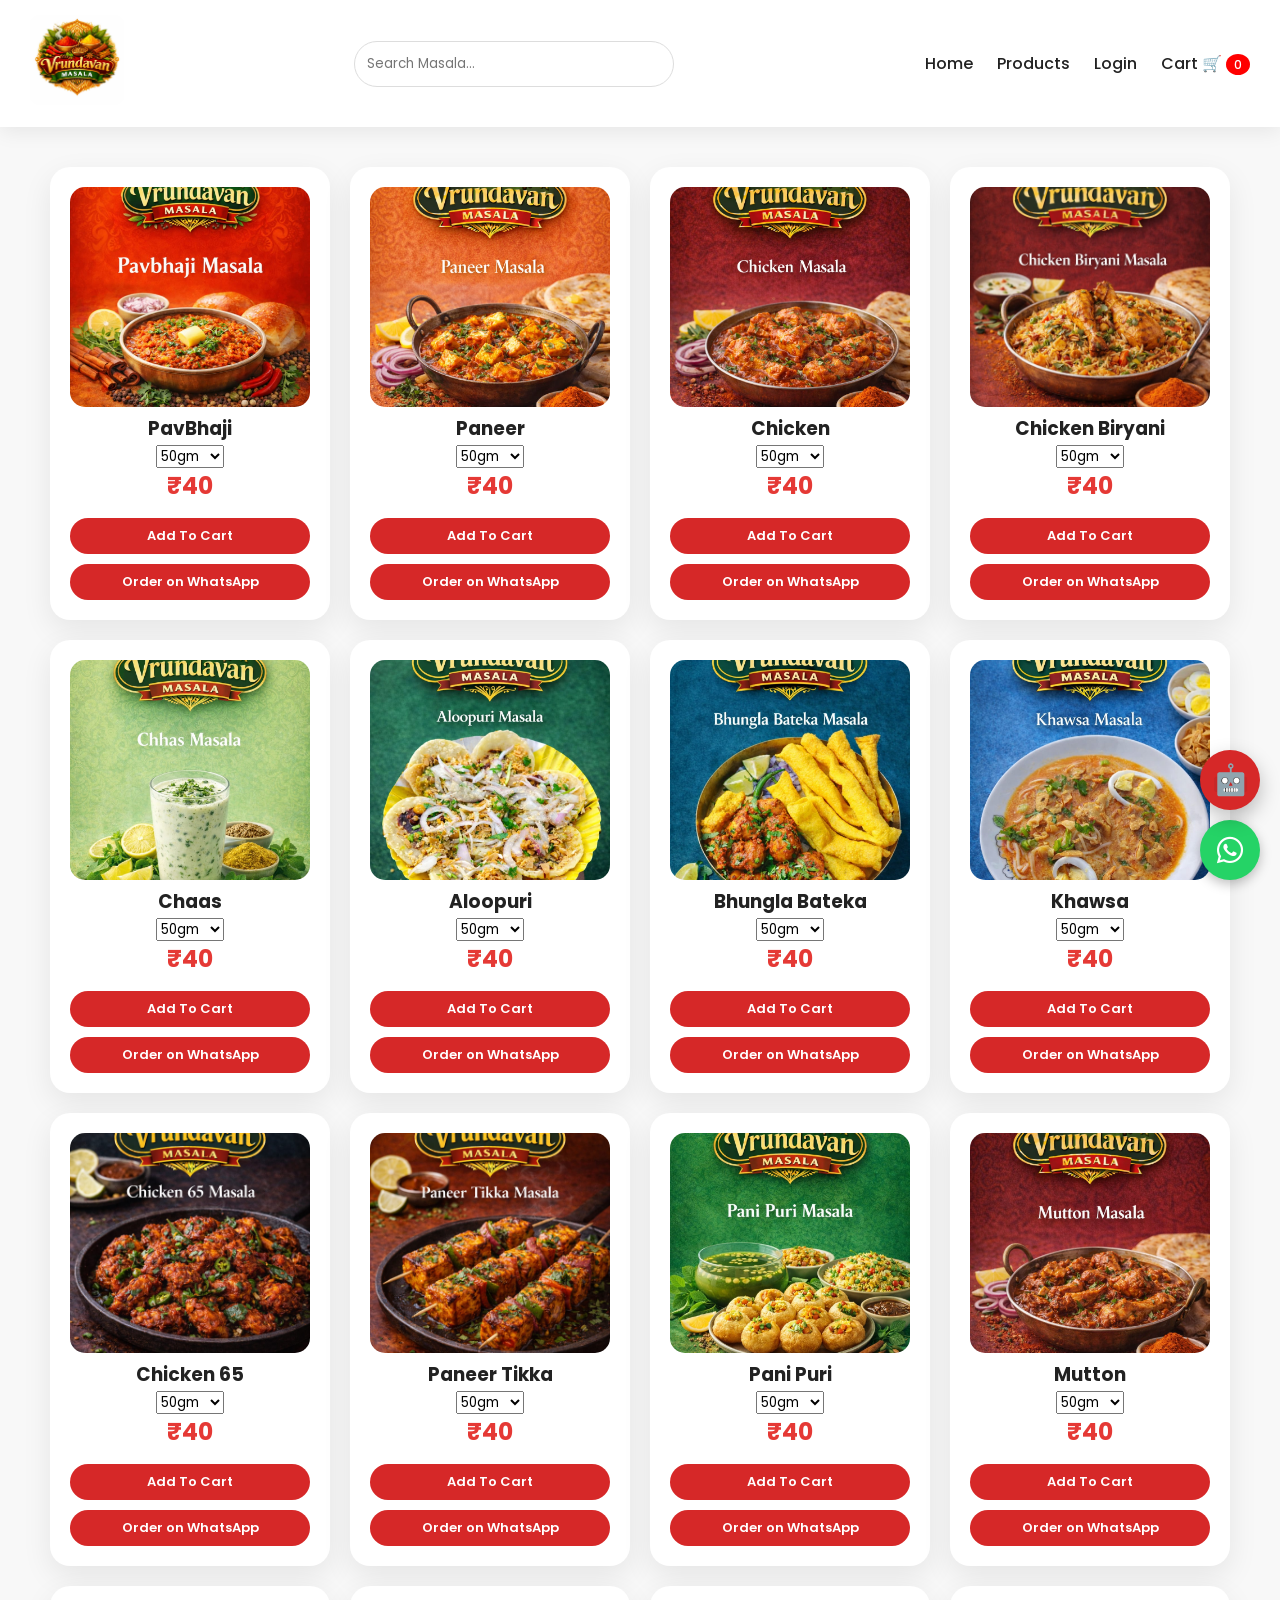
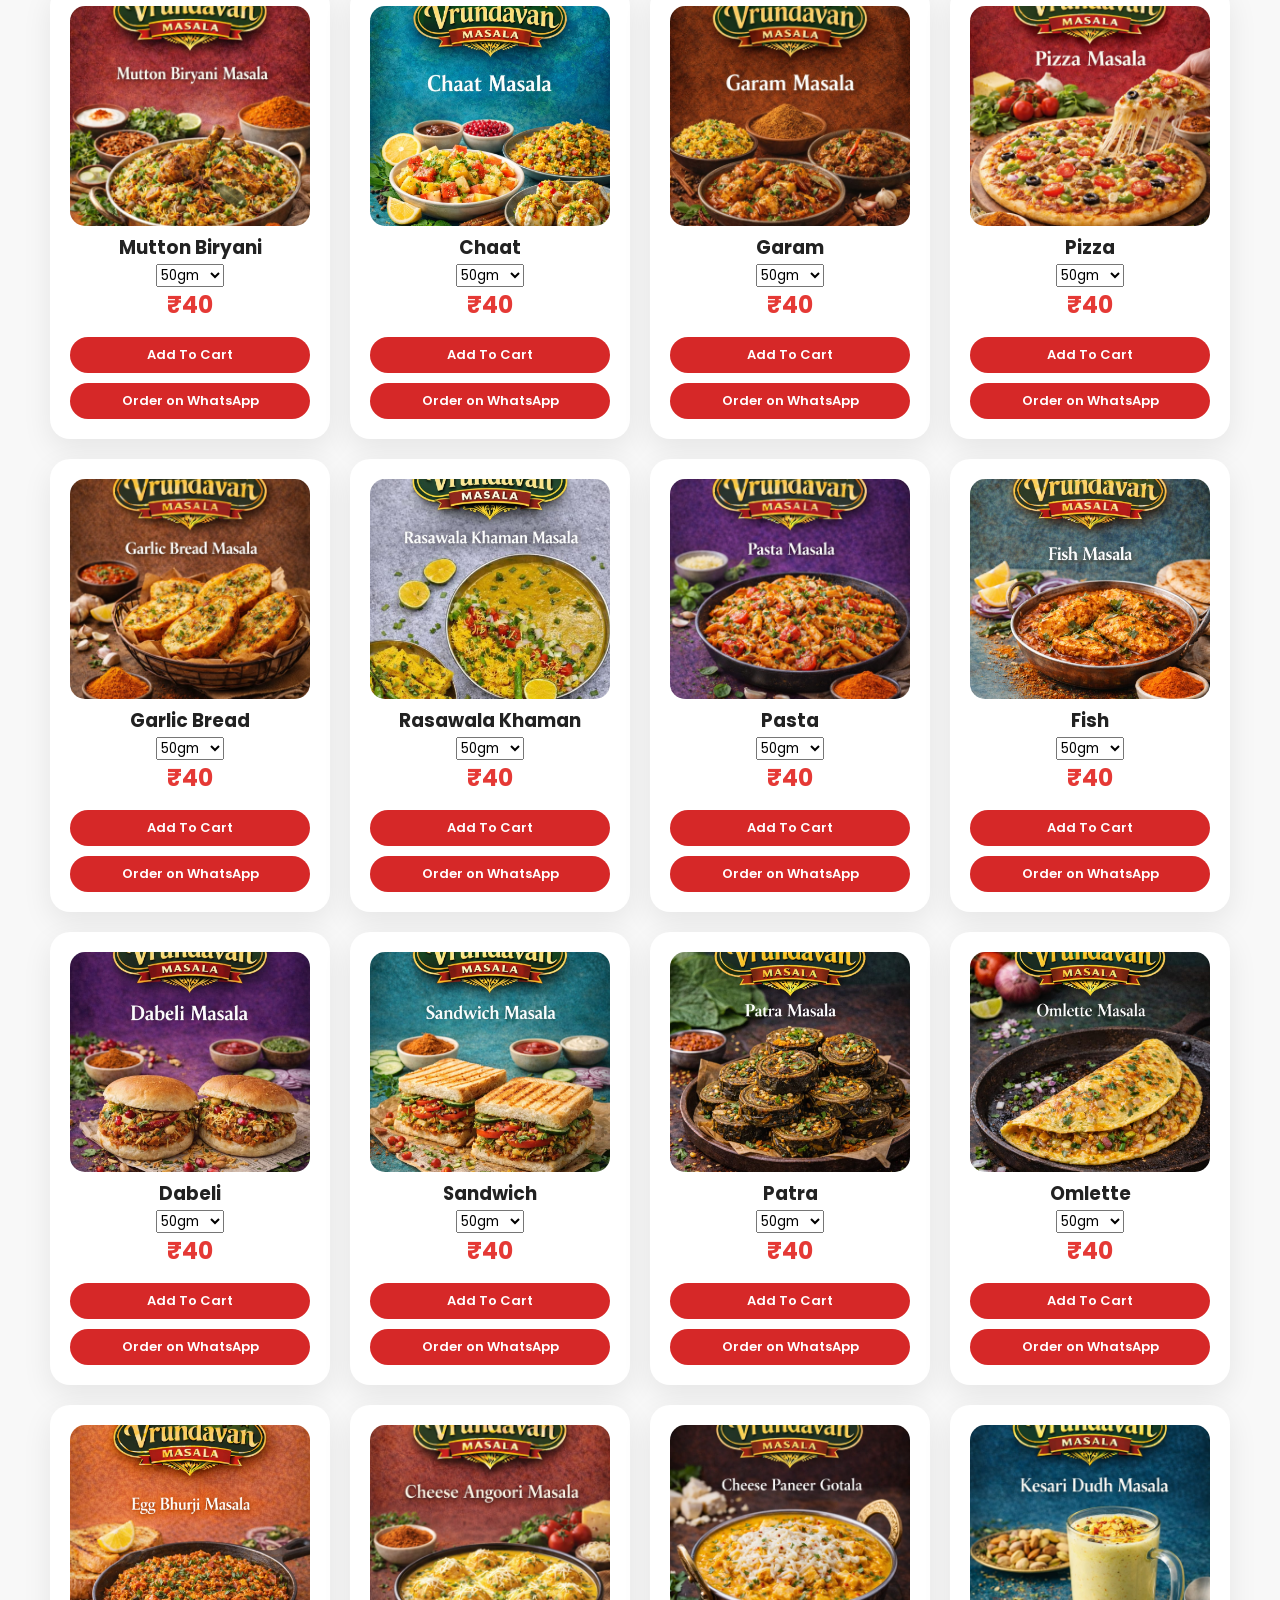
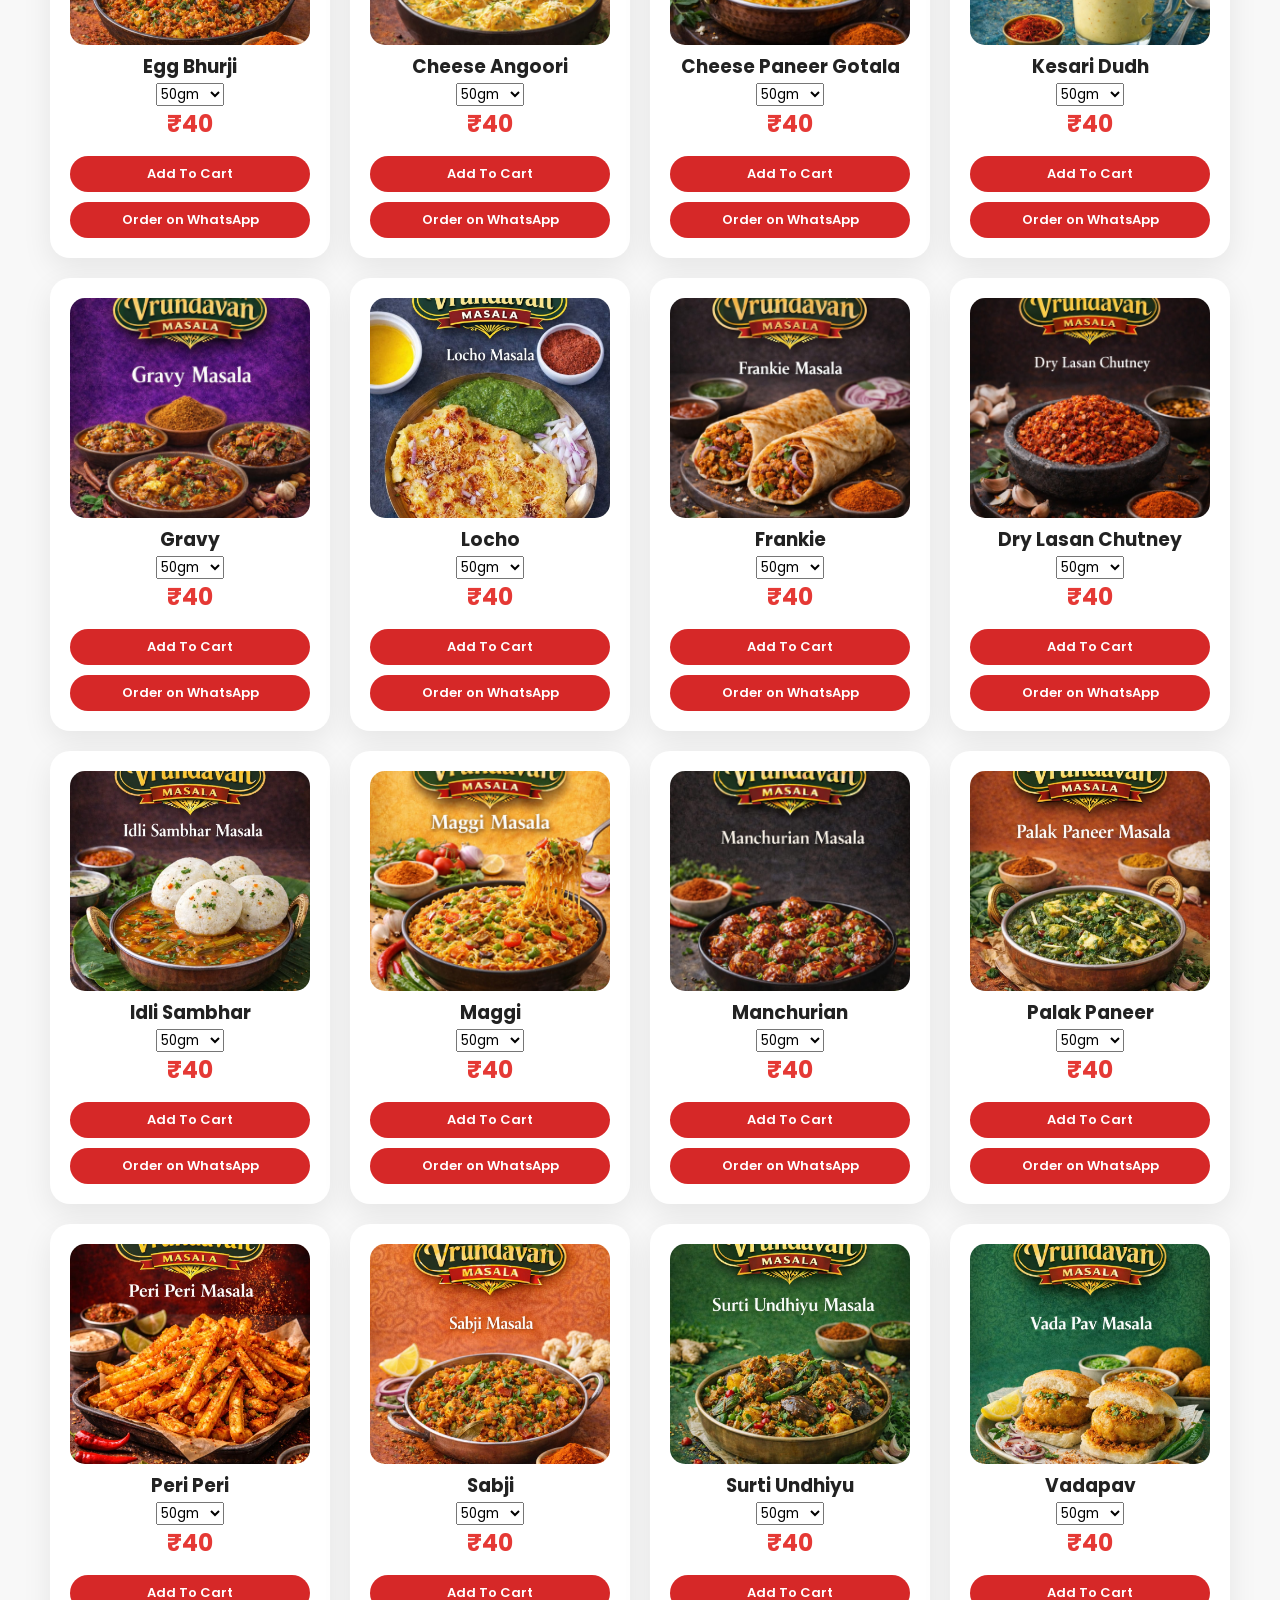
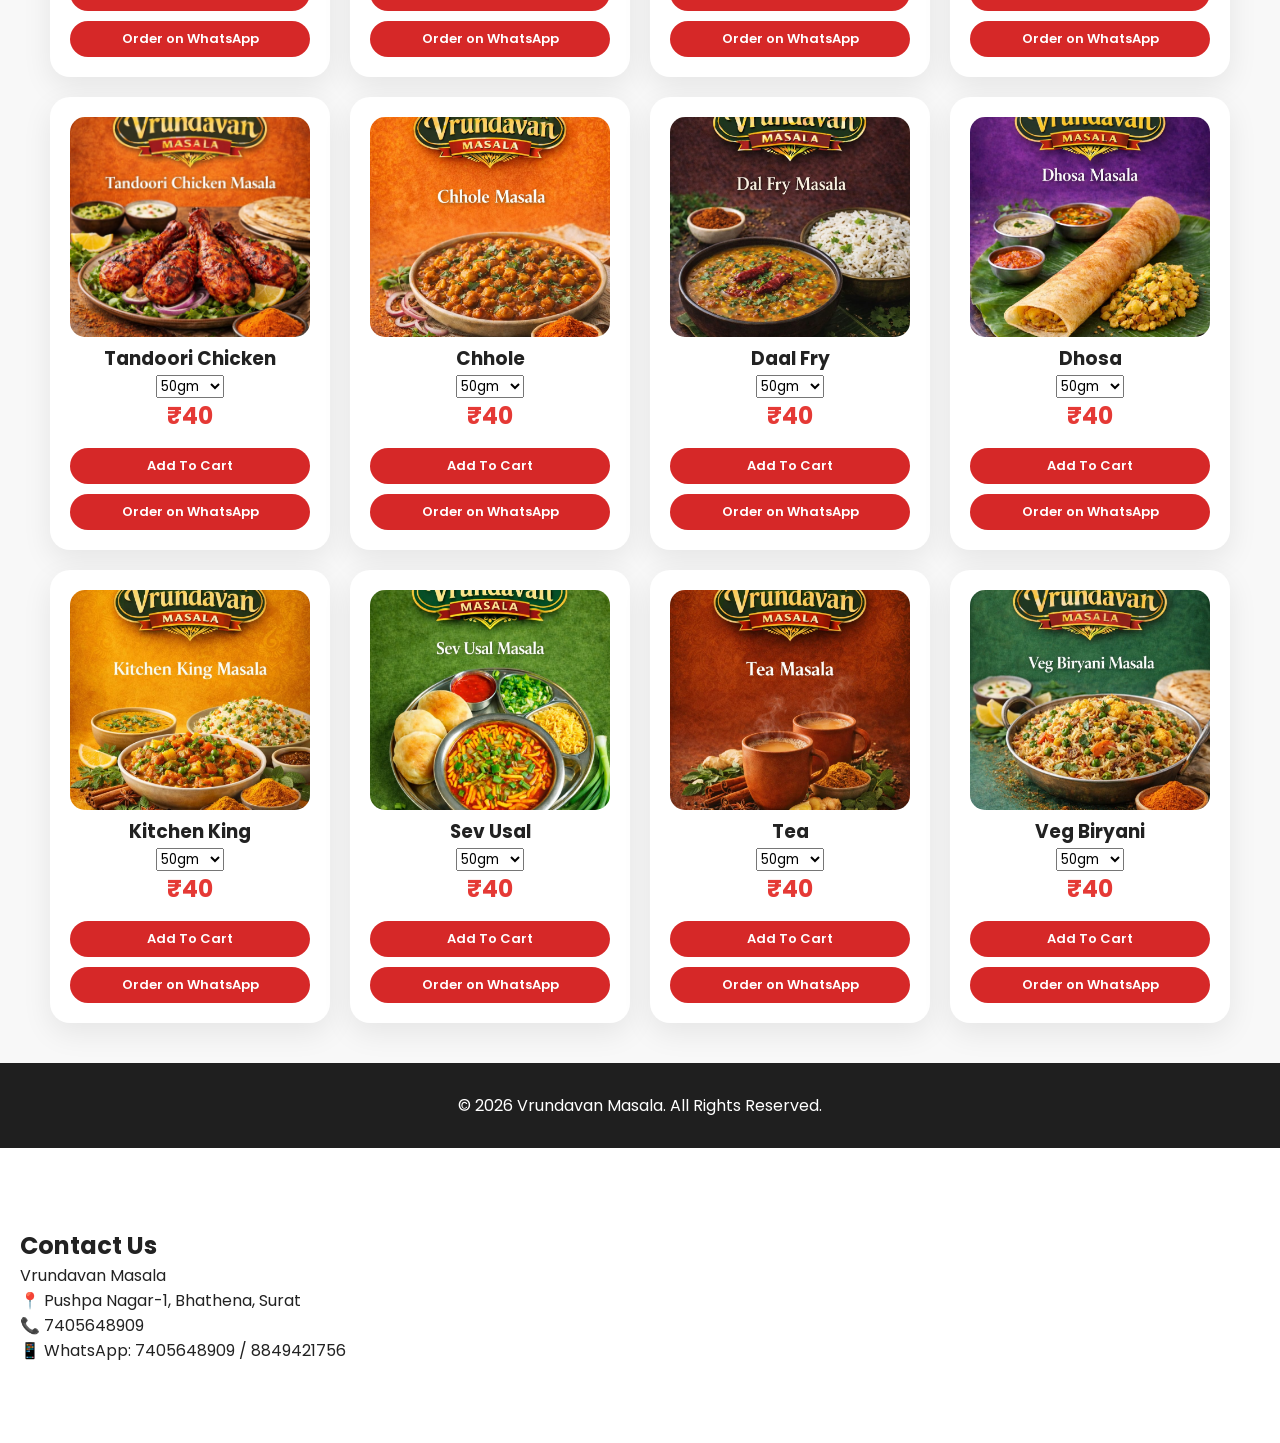
<file: products.html>
<!DOCTYPE html>
<html lang="en">
<head>
    <meta charset="UTF-8">
    <meta name="viewport" content="width=device-width, initial-scale=1.0">
    <title>Vrundavan Masala</title>
    <link href="https://fonts.googleapis.com/css2?family=Poppins:wght@300;400;500;600;700&display=swap" rel="stylesheet">
    <link rel="stylesheet" href="style.css">
    <link rel="stylesheet"
href="https://cdnjs.cloudflare.com/ajax/libs/font-awesome/6.5.1/css/all.min.css">
<link rel="stylesheet" href="ai.css">
</head>
<body>

<header>
    <div class="logo">
    <img src="images/logo3.png" alt="Vrundavan Masala">
</div>

    <input
    type="text"
    id="searchInput"
    placeholder="Search Masala..."
    onkeyup="searchProducts()">


    <nav>
    <a href="index.html">Home</a>
    <a href="products.html">Products</a>
    <a href="login.html" id="user-name">Login</a>

    <a href="cart.html">
        Cart 🛒 <span id="cart-count">0</span>
    </a>
</nav>
</header>

<section id="products" class="products">

</section>


<footer>
    <p>© 2026 Vrundavan Masala. All Rights Reserved.</p>
</footer>
<section class="contact">
    <h2>Contact Us</h2>
    <p>Vrundavan Masala</p>
    <p>📍 Pushpa Nagar-1, Bhathena, Surat</p>
    <p>📞 7405648909</p>
    <p>📱 WhatsApp: 7405648909 / 8849421756</p>
</section>
<a href="https://wa.me/917405648909?text=Hello%20Vrundavan%20Masala,%20I%20would%20like%20to%20know%20more%20about%20your%20products."
class="whatsapp-float"
target="_blank">
    <i class="fab fa-whatsapp"></i>
</a>
<script src="products.js"></script>
<script src="script.js"></script>
<script src="allproducts.js"></script>
<!-- AI Assistant -->

<div id="ai-button">
    🤖
</div>

<div id="ai-chat">

    <div id="ai-header">
        Vrundavan AI Assistant
        <span id="close-ai">✖</span>
    </div>

    <div id="ai-quick-actions">
        <button class="ai-chip">🔥 Best Seller</button>
        <button class="ai-chip">💰 Under ₹200</button>
        <button class="ai-chip">🍛 Recipe Ideas</button>
        <button class="ai-chip">🌶️ Spicy Masala</button>
    </div>

    <div id="ai-messages">
        <div class="ai-msg">
            👋 Hello! Ask me anything about our masalas.
        </div>
    </div>

    <div id="ai-input-area">
        <input
            type="text"
            id="ai-input"
            placeholder="Ask anything...">

        <button id="send-ai">
            Send
        </button>
        <button id="voice-ai">
    🎤
</button>
    </div>

</div>

<script src="gemini.js"></script>
<script src="ai.js"></script>

</body>
</html>
</file>
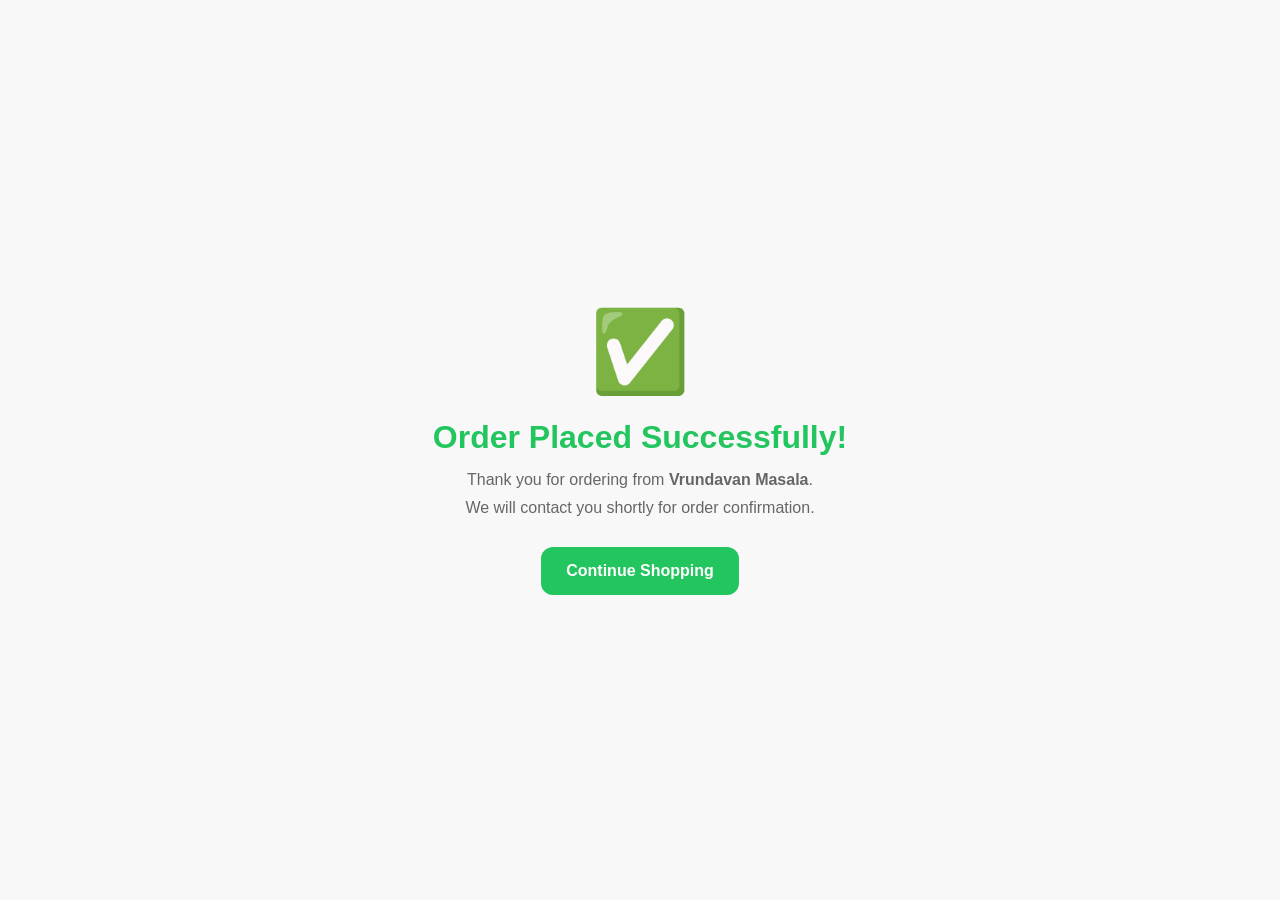
<file: success.html>
<!DOCTYPE html>
<html>
<head>
    <meta charset="UTF-8">
    <meta name="viewport" content="width=device-width, initial-scale=1.0">
    <title>Order Placed - Vrundavan Masala</title>
    <link rel="stylesheet" href="style.css">
</head>
<body>

<div class="success-container">

    <div class="success-icon">
        ✅
    </div>

    <h1>Order Placed Successfully!</h1>

    <p>
        Thank you for ordering from
        <b>Vrundavan Masala</b>.
    </p>

    <p>
        We will contact you shortly for
        order confirmation.
    </p>

    <a href="index.html">
        <button class="home-btn">
            Continue Shopping
        </button>
    </a>

</div>

</body>
</html>
</file>
<file: style.css>
*{
    margin:0;
    padding:0;
    box-sizing:border-box;
    font-family:'Poppins',sans-serif;
}

body{
    background:#f8f8f8;
    color:#222;
}

header{
    background:white;
    padding:15px 30px;
    display:flex;
    justify-content:space-between;
    align-items:center;
    box-shadow:0 4px 20px rgba(0,0,0,0.08);

    position:sticky;
    top:0;
    z-index:1000;
}

header input{
    width:320px;
    padding:12px;
    border:1px solid #ddd;
    border-radius:30px;
    outline:none;
}

nav a{
    color:#222;
    text-decoration:none;
    margin-left:20px;
    font-weight:500;
}

nav a:hover{
    color:#d62828;
}

.hero{
    text-align:center;
    padding:100px 20px;
    background:linear-gradient(
    rgba(0,0,0,.5),
    rgba(0,0,0,.5)
    ),
    url("images/pavbhaji-masala.jpg");

    background-size:cover;
    background-position:center;

    color:white;
}

.hero h1{
    font-size:55px;
    margin-bottom:15px;
    font-weight:700;
}
.hero p{
    font-size:20px;
    margin-bottom:20px;
}

.hero button{
    padding:15px 35px;
    background:#d62828;
    color:white;
    border:none;
    border-radius:40px;
    cursor:pointer;
    font-size:16px;
    font-weight:600;
}

.products{
    display:flex;
    justify-content:center;
    gap:20px;
    padding:40px;
    flex-wrap:wrap;
}

.card{
    width:280px;
    background:white;
    border:none;
    border-radius:20px;
    padding:20px;
    text-align:center;

    box-shadow:
    0 10px 30px rgba(0,0,0,0.08);

    transition:.3s;
}

.card img{
    width:100%;
}

.card button{
    width:100%;
    margin-top:10px;
    padding:12px;
    border:none;
    border-radius:30px;
    background:#d62828;
    color:white;
    cursor:pointer;
    font-weight:600;
}

footer{
    background:#1f1f1f;
    color:white;
    text-align:center;
    padding:30px;
}
.logo img{
    height:80px;
    border-radius:10px;
}
.about{
    padding:80px 20px;
    text-align:center;
    background:white;
}

.about h2{
    font-size:35px;
    margin-bottom:20px;
    color:#d62828;
}

.about p{
    max-width:800px;
    margin:auto;
    font-size:18px;
    line-height:1.8;
}
.whatsapp-float{
    position: fixed;
    bottom: 20px;
    right: 20px;
    width: 60px;
    height: 60px;
    background: #25D366;
    color: white;
    border-radius: 50%;
    display: flex;
    justify-content: center;
    align-items: center;
    text-decoration: none;
    font-size: 30px;
    box-shadow: 0 4px 12px rgba(0,0,0,0.25);
z-index: 999;
}
.form-container{
    width:350px;
    margin:80px auto;
    padding:25px;
    border:1px solid #ddd;
    border-radius:10px;
    text-align:center;
}

.form-container input{
    width:100%;
    padding:10px;
    margin:10px 0;
    box-sizing:border-box;
}

.form-container button{
    width:100%;
    padding:10px;
    cursor:pointer;
}
@media(max-width:768px){

    header{
        flex-direction:column;
        gap:10px;
    }

    header input{
        width:90%;
    }

    .hero h1{
        font-size:28px;
    }

    .form-container{
        width:90%;
    }
}
nav a:hover{
    color:#fcbf49;
}
.card:hover{
    transform:translateY(-10px);

    box-shadow:
    0 15px 40px rgba(0,0,0,0.15);
}
.card button:hover,

.hero button:hover{
    background:#a4161a;
}
#cart-count{
    background:red;
    color:white;
    border-radius:50%;
    padding:2px 8px;
    font-size:12px;
}
.cart-container{
    max-width:1000px;
    margin:50px auto;
    padding:40px;
    background:white;
    border-radius:25px;

    box-shadow:
    0 15px 40px rgba(0,0,0,0.08);
}

.cart-container h1{
    text-align:center;
    color:#d62828;
    margin-bottom:30px;
}

.cart-item{
    display:flex;
    justify-content:space-between;
    align-items:center;

    padding:20px;

    margin-bottom:20px;

    border-radius:15px;

    background:#fafafa;

    box-shadow:
    0 5px 15px rgba(0,0,0,0.05);
}
.cart-item button{
    border:none;
    background:#d62828;
    color:white;

    width:35px;
    height:35px;

    border-radius:50%;

    cursor:pointer;

    margin:0 5px;
}
.cart-header{
    text-align:center;
    margin-bottom:40px;
}

.cart-header h1{
    font-size:42px;
    color:#222;
}

.cart-header p{
    color:#777;
    margin-top:10px;
}

#total-price{
    text-align:right;
    font-size:30px;
    font-weight:700;
    color:#d62828;
    margin-top:30px;
}

.checkout-btn{
    width:100%;
    padding:18px;

    background:
    linear-gradient(
        135deg,
        #d62828,
        #f77f00
    );

    color:white;

    border:none;

    border-radius:50px;

    font-size:18px;

    font-weight:600;

    cursor:pointer;

    margin-top:25px;

    box-shadow:
    0 10px 25px rgba(214,40,40,0.3);

    transition:.3s;
}

.checkout-btn:hover{
    transform:translateY(-4px);

    box-shadow:
    0 15px 35px rgba(214,40,40,0.4);
}
textarea{
    width:100%;
    padding:10px;
    margin:10px 0;
    resize:none;
}
#order-summary{
    text-align:left;
    margin:15px 0;
    padding:15px;
    border:1px solid #ddd;
    border-radius:10px;
    background:#f8f8f8;
}

#order-summary p{
    margin:8px 0;
}

#checkout-total{
    color:#d62828;
    margin-bottom:20px;
}
.product-image{
    width:100%;
    height:200px;
    border:2px dashed #ccc;
    border-radius:8px;
    background:#f8f8f8;
    display:flex;
    justify-content:center;
    align-items:center;
    color:#666;
    margin-bottom:10px;
}
.contact{
    background:#fff;
    padding:80px 20px;
}

.contact-content{
    max-width:1200px;
    margin:auto;
    text-align:center;
}

.contact-content span{
    color:#d62828;
    font-weight:600;
    letter-spacing:2px;
}

.contact-content h2{
    font-size:42px;
    margin-top:10px;
    color:#222;
}

.contact-text{
    max-width:700px;
    margin:15px auto 40px;
    color:#777;
    line-height:1.8;
}

.contact-cards{
    display:flex;
    justify-content:center;
    gap:25px;
    flex-wrap:wrap;
}

.contact-card{
    background:white;
    width:280px;
    padding:30px;
    border-radius:20px;

    box-shadow:
    0 10px 30px rgba(0,0,0,0.08);

    transition:.3s;
}

.contact-card:hover{
    transform:translateY(-8px);

    box-shadow:
    0 15px 40px rgba(0,0,0,0.15);
}

.contact-card h3{
    color:#d62828;
    margin-bottom:15px;
}

.contact-card p{
    color:#555;
    line-height:1.8;
}

.contact h3{
    color:#d62828;
    margin-bottom:20px;
}
.show-products-btn{
    background: linear-gradient(135deg,#d62828,#f77f00);
    color:white;
    border:none;
    padding:15px 35px;
    border-radius:50px;
    font-size:16px;
    font-weight:600;
    cursor:pointer;

    box-shadow:
    0 8px 25px rgba(214,40,40,0.35);

    transition:all .3s ease;
}

.show-products-btn:hover{
    transform:translateY(-4px) scale(1.03);

    box-shadow:
    0 12px 35px rgba(214,40,40,0.45);
}
.featured-heading{
    text-align:center;
    padding-top:60px;
}

.featured-heading span{
    color:#d62828;
    font-weight:600;
    letter-spacing:2px;
    text-transform:uppercase;
}

.featured-heading h2{
    font-size:42px;
    margin-top:10px;
    color:#222;
}

.featured-heading p{
    color:#777;
    font-size:18px;
    margin-top:10px;
}
.empty-cart{
    text-align:center;
    padding:60px 20px;
}

.empty-cart h2{
    font-size:35px;
    color:#222;
}

.empty-cart p{
    color:#777;
    margin:15px 0;
}
/* ===== Premium Checkout Page ===== */

.form-container{
    width:90%;
    max-width:500px;
    margin:50px auto;
    padding:40px;
    background:#fff;
    border-radius:20px;
}

.form-container h2{
    text-align:center;
    color:#d62828;
    font-size:32px;
    margin-bottom:20px;
}

.form-container h3{
    color:#333;
    margin-top:20px;
    margin-bottom:15px;
}

#order-summary{
    background:#f8f9fa;
    border-radius:15px;
    padding:20px;
    border:1px solid #eee;
    margin-bottom:20px;
}

#order-summary p{
    display:flex;
    justify-content:space-between;
    padding:10px 0;
    border-bottom:1px solid #eee;
    font-size:16px;
}

#checkout-total{
    text-align:center;
    color:#d62828;
    font-size:28px;
    margin:20px 0;
}

#delivery-info{
    background:#fff8e6;
    border-left:5px solid #fcbf49;
    padding:12px;
    border-radius:10px;
    margin-bottom:20px;
    color:#555;
    font-size:14px;
}

.form-container input,
.form-container textarea{
    width:100%;
    padding:14px;
    border:1px solid #ddd;
    border-radius:12px;
    margin-bottom:15px;
    font-size:15px;
    transition:0.3s;
}

.form-container input:focus,
.form-container textarea:focus{
    outline:none;
    border-color:#d62828;
    box-shadow:0 0 10px rgba(214,40,40,0.2);
}

.form-container button{
    width:100%;
    padding:15px;
    border:none;
    border-radius:12px;
    background:linear-gradient(135deg,#d62828,#ff6b35);
    color:white;
    font-size:18px;
    font-weight:bold;
    cursor:pointer;
    transition:0.3s;
}

.form-container button:hover{
    transform:translateY(-2px);
    box-shadow:0 8px 20px rgba(214,40,40,0.3);
}
.contact a{
    color:#d62828;
    text-decoration:none;
    font-weight:600;
    transition:0.3s;
}

.contact a:hover{
    color:#ff6b35;
    text-decoration:underline;
}
/* ===== Mobile Responsive ===== */

@media (max-width: 768px){

    header{
    display:flex;
    align-items:center;
    justify-content:space-between;
    padding:15px;
    position:relative;
    flex-wrap:wrap;
}

    .logo img{
        height:60px;
    }

    nav{
        display:flex;
        flex-wrap:wrap;
        justify-content:center;
        gap:10px;
    }
    #searchInput{
    width:100%;
    order:3;
    margin-top:10px;
}



    nav a{
        margin:0;
        font-size:14px;
    }

    header input{
        width:100%;
    }

    .hero{
        padding:70px 15px;
    }

    .hero h1{
        font-size:30px;
        line-height:1.3;
    }



    .hero p{
        font-size:15px;
    }

    .products{
        padding:20px;
        gap:15px;
    }


    .card{
    width:calc(50% - 10px);
    max-width:none;
}

    .cart-container{
        width:95%;
        padding:20px;
    }

    .cart-item{
        flex-direction:column;
        gap:15px;
        text-align:center;
    }

    .checkout-container,
    .form-container{
        width:95%;
        padding:20px;
    }

    #order-summary p{
        font-size:14px;
    }

    .contact{
        padding:30px 15px;
        text-align:center;
    }

    .contact p{
        font-size:15px;
    }

    .whatsapp-float{
        width:55px;
        height:55px;
        font-size:28px;
    }

}

/* Mobile */

@media(max-width:768px){

    nav a{
        padding:12px;
        display:block;
        margin:0;
    }
}
.product-img{
    width:100%;
    height:220px;
    object-fit:cover;
    border-radius:15px;
    transition:0.3s;
}

.card:hover .product-img{
    transform:scale(1.05);
}
.card{
    overflow:hidden;
}
.qty-box{
    display:flex;
    align-items:center;
    justify-content:center;
    gap:12px;
    margin-top:10px;
}

.qty-box button{
    width:40px !important;
    height:40px;
    border:none;
    border-radius:50%;
    background:#d62828;
    color:white;
    font-size:20px;
    font-weight:bold;
    cursor:pointer;
}

.qty-box span{
    font-size:18px;
    font-weight:600;
    min-width:25px;
    text-align:center;
}
@media(max-width:768px){

    .show-products-btn,
    .checkout-btn,
    .hero button{

        min-height:50px;
    }

    button{
        touch-action:manipulation;
    }
    

    .contact-card{
        width:100%;

}
.qty-box button{
        width:45px !important;
        height:45px;
        font-size:22px;
    }


}
@media (max-width:768px){

    .products{
        padding:10px;
        gap:10px;
    }

    .card{
        width:calc(50% - 5px);
        padding:12px;
    }

    .product-img{
        height:140px;
    }

    .card h3{
        font-size:14px;
    }

    .price{
        font-size:14px;
    }
}
.cart-container{
    max-width:900px;
    margin:40px auto;
    padding:30px;
    background:#fff;
    border-radius:24px;
    box-shadow:0 8px 30px rgba(0,0,0,.08);
}

.cart-item{
    display:flex;
    justify-content:space-between;
    align-items:center;
    padding:20px;
    margin-bottom:15px;
    background:#fafafa;
    border:1px solid #eee;
    border-radius:16px;
}

.cart-item:hover{
    box-shadow:0 5px 20px rgba(0,0,0,.08);
}
.cart-item button{
    width:40px;
    height:40px;
    border:none;
    border-radius:12px;
    background:#12b76a;
    color:white;
    font-size:20px;
    font-weight:bold;
}
#total-price{
    background:#fff8e6;
    padding:20px;
    border-radius:16px;
    text-align:center;
    font-size:32px;
    color:#d62828;
    margin-top:20px;
}
.checkout-btn{
    background:#12b76a;
    border-radius:16px;
    font-size:20px;
    font-weight:700;
    padding:18px;
}
.form-container{
    max-width:650px;
    margin:50px auto;
    background:white;
    padding:35px;
    border-radius:24px;
    box-shadow:0 10px 35px rgba(0,0,0,.08);
}
.form-container input,
.form-container textarea{
    border:2px solid #e5e7eb;
    border-radius:14px;
    padding:16px;
    font-size:16px;
}

.form-container input:focus,
.form-container textarea:focus{
    border-color:#12b76a;
    box-shadow:0 0 0 4px rgba(18,183,106,.15);
}
.form-container button{
    background:#12b76a;
    border-radius:14px;
    padding:18px;
    font-size:18px;
    font-weight:700;
}
#order-summary{
    background:#f9fafb;
    border:1px solid #eee;
    border-radius:16px;
    padding:20px;
}
.cart-item{
    display:flex;
    justify-content:space-between;
    align-items:center;

    padding:24px;

    margin-bottom:18px;

    background:white;

    border-radius:20px;

    box-shadow:
    0 8px 25px rgba(0,0,0,.06);

    border:1px solid #eee;
}

.cart-details h3{
    font-size:20px;
    margin-bottom:8px;
}

.price{
    color:#d62828;
    font-weight:700;
    font-size:18px;
}

.subtotal{
    color:#777;
    margin-top:5px;
}

.cart-actions{
    display:flex;
    flex-direction:row;
    align-items:center;
    gap:15px;
}

.qty-box{
    display:flex;
    align-items:center;
    gap:12px;
}

.qty-box span{
    font-size:18px;
    font-weight:600;
}

.qty-box button{
    width:42px;
    height:42px;

    border:none;

    border-radius:12px;

    background:#d62828;

    color:white;

    font-size:20px;

    cursor:pointer;
}

.remove-btn{
    border:none;

    background:#ffe5e5;

    color:#d62828;

    padding:10px 15px;

    border-radius:12px;

    font-weight:600;

    cursor:pointer;
}

@media(max-width:768px){

    .cart-item{
        flex-direction:column;
        align-items:flex-start;
        gap:15px;
    }

    .cart-actions{
        width:100%;
    }

    .remove-btn{
        width:100%;
    }
.cart-container{
    max-width:800px;
}

.cart-item{
    background:white;
    border-radius:20px;
    padding:20px;
    margin-bottom:15px;
    box-shadow:0 5px 20px rgba(0,0,0,.08);
}

.cart-item:hover{
    transform:translateY(-2px);
}

#total-price{
    background:#fff8e6;
    padding:20px;
    border-radius:15px;
    text-align:center;
}
}
.remove-btn{
    border:none;
    background:#22c55e;
    color:white;
    padding:12px 18px;
    border-radius:12px;
    font-weight:600;
    cursor:pointer;
    white-space:nowrap;
}
@media(max-width:768px){

    .cart-item{
        gap:15px;
    }

    .cart-actions{
        width:100%;
        justify-content:space-between;
    }
}
.cart-details h3{
    margin-bottom:5px;
}

.price{
    margin-bottom:5px;
}

.subtotal{
    margin-bottom:0;
}
.cart-actions{
    display:flex;
    align-items:center;
    justify-content:center;
    gap:15px;
    flex-wrap:wrap;
}

.remove-btn{
    min-width:100px;
    padding:12px 20px;
    white-space:nowrap;
}
.cart-item{
    transition:.3s;
}

.cart-item:hover{
    transform:translateY(-3px);
    box-shadow:0 12px 30px rgba(0,0,0,.10);
}
@media(max-width:768px){

    .cart-header h1{
        font-size:42px;
        line-height:1.1;
    }
}
.price{
    font-size:22px;
    font-weight:700;
}

.subtotal{
    font-size:14px;
    color:#777;
}
.cart-item{
    border:1px solid #ececec;
}
.cart-item:hover{
    transform:translateY(-2px);
    box-shadow:0 12px 25px rgba(0,0,0,.08);
}
.cart-top{
    display:flex;
    gap:15px;
    align-items:flex-start;
}

.cart-image{
    width:90px;
    height:90px;
    background:#f3f3f3;
    border-radius:15px;

    display:flex;
    justify-content:center;
    align-items:center;

    color:#999;
    font-size:12px;

    flex-shrink:0;
}

.cart-details{
    flex:1;
}

.price{
    color:#e53935;
    font-size:24px;
    font-weight:700;
}

.qty-price{
    color:#777;
    margin-top:8px;
}

.subtotal{
    margin-top:10px;
    font-size:18px;
}

.cart-bottom{
    margin-top:20px;

    display:flex;
    justify-content:space-between;
    align-items:center;
}

.qty-box{
    display:flex;
    align-items:center;
    gap:15px;
}

.qty-box button{
    width:45px;
    height:45px;
}

.remove-btn{
    padding:12px 25px;
}

@media(max-width:768px){

    .cart-bottom{
        flex-direction:row;
    }

    .cart-image{
        width:80px;
        height:80px;
    }
}
@media(max-width:768px){

    .cart-top{
        flex-direction:column;
        align-items:center;
        text-align:center;
    }

    .cart-image{
        width:100px;
        height:100px;
    }

    .cart-details{
        width:100%;
        text-align:center;
    }

    .cart-bottom{
        flex-direction:column;
        gap:15px;
        width:100%;
    }

    .qty-box{
        justify-content:center;
        width:100%;
    }

    .remove-btn{
        width:100%;
        max-width:250px;
    }

    .price{
        font-size:22px;
    }

    .subtotal{
        font-size:16px;
    }
    .cart-container{
    width:95%;
    padding:15px;
}
}
@media(max-width:768px){

    .cart-top{
        flex-direction:row;
        align-items:center;
        text-align:left;
        gap:15px;
    }

    .cart-image{
        width:70px;
        height:70px;
        flex-shrink:0;
    }

    .cart-details{
        flex:1;
        text-align:left;
    }

    .cart-details h3{
        font-size:20px;
        margin-bottom:5px;
    }

    .price{
        font-size:20px;
        margin:0;
    }

    .qty-price,
    .subtotal{
        font-size:14px;
        margin-top:4px;
    }

    .cart-bottom{
        flex-direction:row;
        justify-content:space-between;
        align-items:center;
        margin-top:15px;
    }

    .remove-btn{
        width:auto;
        padding:10px 15px;
    }

    .qty-box button{
        width:40px;
        height:40px;
    }
}
.cart-item{
    padding:15px;
}
.cart-image{
    border-radius:12px;
}
.cart-image img{
    width:100%;
    height:100%;
    object-fit:cover;
    border-radius:12px;
}
@media(max-width:768px){

    .cart-item{
        padding:15px;
    }

    .cart-top{
        display:flex;
        align-items:center;
        gap:12px;
    }

    .cart-image{
        width:70px;
        height:70px;
        flex-shrink:0;
    }

    .cart-details{
        flex:1;
    }

    .cart-bottom{
        display:flex;
        flex-direction:row;
        justify-content:flex-end;
        align-items:center;
        gap:10px;

        margin-top:10px;
    }

    .qty-box{
        display:flex;
        align-items:center;
        gap:8px;
    }

    .qty-box button{
        width:35px;
        height:35px;
        font-size:18px;
    }

    .remove-btn{
        width:auto;
        padding:10px 15px;
        font-size:14px;
    }
}
@media(max-width:768px){

    .cart-item{
        display:flex;
        flex-direction:row;
        align-items:center;
        justify-content:space-between;
        gap:10px;
        padding:12px;
    }

    .cart-top{
        display:flex;
        flex-direction:row;
        align-items:center;
        gap:10px;
        flex:1;
    }

    .cart-image{
        width:60px;
        height:60px;
        flex-shrink:0;
    }

    .cart-details{
        flex:1;
        text-align:left;
    }

    .cart-details h3{
        font-size:16px;
        margin:0;
    }

    .price{
        font-size:18px;
    }

    .qty-price,
    .subtotal{
        font-size:12px;
    }

    .cart-bottom{
        display:flex;
        flex-direction:row;
        align-items:center;
        gap:8px;
        margin-top:0;
    }

    .qty-box{
        gap:6px;
    }

    .qty-box button{
        width:32px;
        height:32px;
        font-size:16px;
    }

    .remove-btn{
        width:auto;
        min-width:auto;
        padding:8px 12px;
        font-size:13px;
    }
}
@media(max-width:768px){

    .cart-item{
        display:flex;
        flex-direction:row !important;
        align-items:center;
        gap:10px;
        padding:12px;
    }

    .cart-image{
        width:60px;
        height:60px;
        flex-shrink:0;
    }

    .cart-details{
        flex:1;
        min-width:0;
        text-align:left;
    }

    .cart-details h3{
        font-size:15px;
        line-height:1.2;
        margin-bottom:4px;
    }

    .price{
        font-size:18px;
        margin:0;
    }

    .qty-price,
    .subtotal{
        font-size:12px;
        margin-top:2px;
    }

    .cart-actions{
        display:flex;
        align-items:center;
        gap:5px;
        flex-wrap:nowrap;
    }

    .cart-actions button{
        width:30px;
        height:30px;
        font-size:16px;
    }

    .remove-btn{
        width:auto !important;
        min-width:auto;
        padding:8px 10px;
        font-size:12px;
    }
}
.cart-item{
    display:grid;
    grid-template-columns: 120px 1fr 280px;
    align-items:center;
    gap:25px;

    background:white;
    border-radius:24px;
    padding:24px;
    margin-bottom:20px;

    border:1px solid #eee;
    box-shadow:0 8px 25px rgba(0,0,0,.05);
}

.cart-image{
    width:120px;
    height:120px;
}

.cart-image img{
    width:100%;
    height:100%;
    object-fit:cover;
    border-radius:16px;
}

.cart-details{
    display:flex;
    flex-direction:column;
    justify-content:center;
}

.cart-actions{
    display:flex;
    justify-content:flex-end;
    align-items:center;
    gap:18px;
}

.qty-box{
    display:flex;
    align-items:center;
    gap:15px;
}

.qty-box span{
    min-width:25px;
    text-align:center;
    font-size:22px;
    font-weight:700;
}

.qty-box button{
    width:55px;
    height:55px;
    border-radius:16px;
}

.remove-btn{
    width:140px;
    height:55px;
    border-radius:16px;
}
@media(max-width:768px){

    .cart-item{
        grid-template-columns:70px 1fr;
        gap:12px;
    }

    .cart-image{
        width:70px;
        height:70px;
    }

    .cart-actions{
        grid-column:1 / -1;

        justify-content:flex-end;

        margin-top:10px;
    }

    .qty-box button{
        width:38px;
        height:38px;
    }

    .remove-btn{
        width:auto;
        height:38px;
        padding:0 12px;
    }
}
@media(max-width:768px){

    .cart-item{
        display:grid !important;
        grid-template-columns:70px 1fr auto !important;
        align-items:center !important;
    }

    .cart-actions{
        grid-column:auto !important;
        width:auto !important;
        margin-top:0 !important;
        justify-content:flex-end !important;
    }

    .cart-bottom{
        width:auto !important;
        margin-top:0 !important;
    }
}
@media(max-width:768px){

    .cart-item{
        display:flex !important;
        align-items:center !important;
        gap:10px !important;
        padding:12px !important;
    }

    .cart-image{
        width:65px !important;
        height:65px !important;
        flex-shrink:0;
    }

    .cart-details{
        flex:1 !important;
        min-width:0;
    }

    .cart-details h3{
        font-size:14px !important;
        line-height:1.2;
        margin-bottom:4px;
    }

    .price{
        font-size:18px !important;
    }

    .qty-price,
    .subtotal{
        font-size:11px !important;
    }

    .cart-actions{
        display:flex !important;
        align-items:center !important;
        gap:6px !important;
        flex-shrink:0;
    }

    .qty-box{
        gap:4px !important;
    }

    .qty-box button{
        width:28px !important;
        height:28px !important;
        font-size:14px !important;
    }

    .remove-btn{
        padding:6px 10px !important;
        font-size:11px !important;
        min-width:auto !important;
    }
}
@media(max-width:768px){

    .cart-details h3{
        white-space:nowrap;
        font-size:16px !important;
        margin-bottom:5px;
    }

    .cart-item{
        display:grid !important;
        grid-template-columns:70px 1fr auto !important;
        align-items:center !important;
        gap:12px !important;
    }
}
@media(max-width:768px){

    .cart-image{
        width:75px !important;
        height:75px !important;
    }

    .cart-item{
        gap:15px !important;
    }
}
@media(max-width:768px){

    .cart-item{
        display:grid !important;
        grid-template-columns:70px 1fr auto !important;
        gap:12px !important;
        align-items:center !important;
        padding:12px !important;
    }

    .cart-image{
        width:70px !important;
        height:70px !important;
    }

    .cart-details h3{
        font-size:16px !important;
        margin-bottom:4px !important;
    }

    .price{
        font-size:18px !important;
        margin:0 !important;
    }

    .qty-price,
    .subtotal{
        white-space:nowrap !important;
        font-size:13px !important;
        margin:2px 0 !important;
    }

    .cart-actions{
        display:flex !important;
        align-items:center !important;
        gap:8px !important;
        justify-content:flex-end !important;
    }

    .cart-actions button{
        width:34px !important;
        height:34px !important;
    }

    .remove-btn{
        width:auto !important;
        height:34px !important;
        padding:0 12px !important;
        font-size:12px !important;
        min-width:auto !important;
    }
}
@media(max-width:768px){

    .cart-actions{
        gap:4px !important;
    }

    .cart-actions button{
        width:28px !important;
        height:28px !important;
        font-size:14px !important;
        border-radius:8px !important;
    }

    .cart-actions span{
        font-size:16px !important;
        min-width:14px !important;
    }

    .remove-btn{
        width:auto !important;
        height:28px !important;
        padding:0 8px !important;
        font-size:10px !important;
        border-radius:8px !important;
        min-width:unset !important;
    }
}
.cart-actions button{
    width:24px !important;
    height:24px !important;
}

.remove-btn{
    height:24px !important;
    padding:0 6px !important;
    font-size:9px !important;
}
@media(max-width:768px){

    .remove-btn{
        width:52px !important;
        height:28px !important;
        padding:0 !important;
        font-size:10px !important;
        border-radius:8px !important;
        overflow:hidden;
    }

}
.remove-btn{
    width:60px !important;
}
.qty-box button{
    width:32px;
    height:32px;
    font-size:16px;
    border-radius:8px;
}
.qty-box span{
    font-size:16px;}
.qty-box{
    gap:8px !important;
    margin-top:6px !important;
}
.qty-box button{
    display:flex !important;
    align-items:center !important;
    justify-content:center !important;
    font-size:18px !important;
    line-height:1 !important;
    padding:0 !important;
}.card button:last-child{
    padding:8px 10px !important;
    font-size:13px !important;
}
.cart-container{
    max-width:900px;
    margin:30px auto;
    padding:25px;
    background:#fff;
    border-radius:28px;
    box-shadow:0 10px 40px rgba(0,0,0,.08);
}
.cart-item{
    display:flex;
    align-items:center;
    gap:18px;

    background:white;
    border:1px solid #ececec;
    border-radius:20px;

    padding:18px;
    margin-bottom:15px;

    transition:.3s;
}

.cart-item:hover{
    transform:translateY(-2px);
    box-shadow:0 8px 25px rgba(0,0,0,.08);
}
.cart-image{
    width:90px;
    height:90px;
    flex-shrink:0;
}

.cart-image img{
    width:100%;
    height:100%;
    object-fit:cover;
    border-radius:16px;
}
.cart-container{

    max-width:900px;

    margin:30px auto;

    padding:25px;

    background:#fff;

    border-radius:28px;

    box-shadow:0 10px 40px rgba(0,0,0,.08);

}.cart-item{

    display:flex;

    align-items:center;

    gap:18px;



    background:white;

    border:1px solid #ececec;

    border-radius:20px;



    padding:18px;

    margin-bottom:15px;



    transition:.3s;

}



.cart-item:hover{

    transform:translateY(-2px);

    box-shadow:0 8px 25px rgba(0,0,0,.08);

}.cart-image{

    width:90px;

    height:90px;

    flex-shrink:0;

}



.cart-image img{

    width:100%;

    height:100%;

    object-fit:cover;

    border-radius:16px;

}.cart-details{

    flex:1;

}



.cart-details h3{

    font-size:22px;

    margin-bottom:8px;

}



.price{

    color:#e53935;

    font-size:24px;

    font-weight:700;

}



.qty-price{

    color:#666;

    margin-top:5px;

}



.subtotal{

    color:#666;

    margin-top:5px;

}.cart-actions{

    display:flex;

    align-items:center;

    gap:12px;

}



.cart-actions span{

    font-size:20px;

    font-weight:700;

}



.cart-actions button{

    width:48px;

    height:48px;

    border:none;

    border-radius:14px;

    background:#e53935;

    color:white;

    font-size:22px;

    font-weight:bold;

}.remove-btn{

    background:#22c55e !important;

    color:white;

    border:none;



    padding:12px 18px;

    border-radius:14px;



    font-weight:700;

    white-space:nowrap;

}#total-price{

    background:#fff8e6;

    border-radius:18px;



    padding:20px;



    text-align:center;



    font-size:36px;

    font-weight:800;



    color:#e53935;

}.checkout-btn{

    background:#18c06a;

    color:white;



    border:none;



    border-radius:18px;



    padding:20px;



    font-size:22px;

    font-weight:700;



    margin-top:20px;

}
@media(max-width:768px){



    .cart-item{

        padding:14px;

        gap:12px;

    }



    .cart-image{

        width:75px;

        height:75px;

    }



    .cart-details h3{

        font-size:16px;

    }



    .price{

        font-size:20px;

    }



    .qty-price,

    .subtotal{

        font-size:12px;

    }



    .cart-actions{

        gap:6px;

    }



    .cart-actions button{

        width:34px;

        height:34px;

        font-size:16px;

    }



    .remove-btn{

        padding:8px 12px;

        font-size:12px;

    }

}
#total-price{
    background:#fff8e6;
    padding:12px;
    border-radius:12px;

    text-align:center;

    font-size:24px;
    font-weight:700;

    margin-top:15px;
}
.checkout-btn{
    padding:14px;
    height:52px;

    border-radius:12px;

    font-size:18px;
    font-weight:600;

    margin-top:12px;
}
@media(max-width:768px){

    #total-price{
        font-size:20px !important;
        padding:10px !important;
        border-radius:10px !important;
    }

    .checkout-btn{
        height:48px !important;
        padding:10px !important;
        font-size:16px !important;
        border-radius:10px !important;
    }
}
.cart-summary{
    display:flex;
    align-items:center;
    justify-content:space-between;

    gap:15px;

    margin-top:20px;
}

#total-price{
    flex:1;

    margin:0;

    padding:15px;

    background:#fff8e6;

    border-radius:12px;

    text-align:center;

    font-size:24px;
    font-weight:700;

    color:#d62828;
}

.checkout-btn{
    width:auto !important;

    min-width:180px;

    margin:0 !important;

    padding:15px 25px;

    border-radius:12px;
}
@media(max-width:768px){

    .cart-summary{
        flex-direction:row;
        gap:10px;
    }

    #total-price{
        font-size:18px;
        padding:12px;
    }

    .checkout-btn{
        min-width:140px;
        height:50px;
        font-size:16px;
    }
}
.cart-summary{
    position:fixed;

    bottom:0;
    left:0;
    right:0;

    display:flex;
    align-items:center;
    justify-content:space-between;

    gap:10px;

    padding:12px 15px;

    background:white;

    box-shadow:0 -5px 20px rgba(0,0,0,.08);

    z-index:999;
}

#total-price{
    flex:1;

    margin:0;

    background:#fff8e6;

    border-radius:12px;

    padding:12px;

    text-align:center;

    font-size:18px;

    color:#d62828;
}

.checkout-btn{
    min-width:140px;

    height:50px;

    margin:0 !important;

    border-radius:12px;
}
@media(min-width:769px){

    .cart-summary{
        position:static;
        box-shadow:none;
        padding:0;
        margin-top:20px;
    }

    .cart-container{
        padding-bottom:30px;
    }
}
.success-container{
    min-height:100vh;

    display:flex;
    flex-direction:column;

    justify-content:center;
    align-items:center;

    text-align:center;

    padding:20px;
}

.success-icon{
    font-size:80px;
    margin-bottom:20px;
}

.success-container h1{
    color:#22c55e;
    margin-bottom:15px;
}

.success-container p{
    color:#666;
    margin-bottom:10px;
    max-width:500px;
}

.home-btn{
    margin-top:20px;

    background:#22c55e;
    color:white;

    border:none;

    padding:15px 25px;

    border-radius:12px;

    font-size:16px;
    font-weight:600;

    cursor:pointer;
}
/* ===== PREMIUM MY ORDERS ===== */

#orders-list{
    max-width:900px;
    margin:25px auto;
    padding:0 12px;
}

.order-card{
    position:relative;
    background:#ffffff;
    border-radius:18px;
    padding:18px;
    margin-bottom:18px;
    overflow:hidden;

    box-shadow:
    0 8px 20px rgba(0,0,0,.06),
    0 2px 8px rgba(0,0,0,.04);

    transition:.3s ease;
}

.order-card::before{
    content:"";
    position:absolute;
    top:0;
    left:0;
    width:100%;
    height:4px;

    background:linear-gradient(
        90deg,
        #e65100,
        #ff7043
    );
}

.order-card:hover{
    transform:translateY(-3px);

    box-shadow:
    0 12px 28px rgba(0,0,0,.08),
    0 4px 12px rgba(0,0,0,.05);
}

.order-top{
    display:flex;
    justify-content:space-between;
    align-items:center;
    gap:12px;
}

.order-top h3{
    margin:0;
    font-size:18px;
    font-weight:600;
    color:#263238;
}

.order-date{
    margin-top:4px;
    font-size:12px;
    color:#78909c;
}

.status-badge{
    padding:6px 12px;
    border-radius:50px;

    background:linear-gradient(
        135deg,
        #e65100,
        #ff7043
    );

    color:white;
    font-size:12px;
    font-weight:600;

    white-space:nowrap;
}

.order-total{
    margin-top:15px;

    font-size:24px;
    font-weight:700;

    color:#e65100;
}

.order-products{
    margin-top:15px;

    background:#fafafa;

    border:1px solid #eeeeee;

    border-radius:12px;

    padding:14px;
}

.order-products h4{
    margin:0 0 10px;

    font-size:15px;
    font-weight:600;

    color:#263238;
}

.order-products ul{
    list-style:none;
    padding:0;
    margin:0;
}

.order-products li{
    display:flex;
    align-items:center;

    gap:8px;

    padding:8px 0;

    border-bottom:1px solid #eeeeee;

    font-size:13px;

    color:#37474f;
}

.order-products li:last-child{
    border-bottom:none;
}


@media(max-width:768px){

    #orders-list{
        padding:0 10px;
    }

    .order-card{
        padding:15px;
        border-radius:16px;
    }

    .order-top{
        flex-direction:column;
        align-items:flex-start;
    }

    .order-top h3{
        font-size:16px;
    }

    .order-total{
        font-size:22px;
    }

    .status-badge{
        margin-top:6px;
    }
}
.cart-summary button{
    background:#25D366;
    color:white;
    border:none;
    padding:14px 28px;
    border-radius:10px;
    font-size:16px;
    font-weight:600;
    cursor:pointer;
    transition:0.3s;
    box-shadow:0 4px 12px rgba(37,211,102,0.25);
}

.cart-summary button:hover{
    background:#1ebe5d;
    transform:translateY(-2px);
    box-shadow:0 8px 20px rgba(37,211,102,0.35);
}
/* Login & Signup */

.form-container{
    width:92%;
    max-width:450px;

    background:white;

    padding:35px 25px;

    border-radius:18px;

    box-shadow:
    0 10px 30px rgba(0,0,0,0.08);

    margin:40px auto;
}

.form-container h2{
    font-size:30px;
    margin-bottom:25px;
    text-align:center;
    color:#e65100;
}

.form-container input{
    width:100%;
    padding:14px 16px;
    margin-bottom:15px;

    border:1px solid #ddd;
    border-radius:10px;

    font-size:16px;
}

.form-container button{
    width:100%;

    padding:14px;

    background:#ff6a00;

    color:white;

    border:none;

    border-radius:10px;

    font-size:16px;
    font-weight:600;

    cursor:pointer;
}

.form-container p{
    margin-top:18px;
    text-align:center;
    font-size:15px;
}
@media(max-width:768px){

    body{
        padding:20px 0;
    }

    .form-container{

        width:95%;

        max-width:none;

        padding:30px 20px;

        margin:20px auto;
    }

    .form-container h2{
        font-size:26px;
    }

    .form-container input{
        font-size:16px;
        padding:15px;
    }

    .form-container button{
        font-size:16px;
        padding:15px;
    }
}
/* ADMIN PANEL PREMIUM */

.order-card{
    text-align:left !important;
}

.order-card p{
    margin:10px 0;
    font-size:15px;
    color:#374151;
}

.order-card b{
    color:#111827;
}

.order-card h3{
    text-align:center;
    margin-bottom:18px;
}

.order-card select{
    width:100%;
    padding:12px;
    border-radius:12px;
    border:1px solid #e5e7eb;
    margin-bottom:20px;
    font-size:15px;
    background:white;
}

.order-products{
    margin-top:20px;
    background:#f8fafc;
    border-radius:14px;
    padding:16px;
}

.order-products h4{
    margin-bottom:12px;
    color:#111827;
    font-size:16px;
}

.order-products ul{
    list-style:none;
    padding:0;
    margin:0;
}

.order-products li{
    display:flex;
    justify-content:space-between;
    padding:10px 0;
    border-bottom:1px solid #e5e7eb;
    font-size:14px;
}

.order-products li:last-child{
    border-bottom:none;
}
.order-card{
    text-align:left !important;
}

.order-card p{
    display:flex;
    align-items:flex-start;
    gap:8px;
    margin:10px 0;
    line-height:1.5;
}

.order-card b{
    min-width:110px;
    display:inline-block;
    color:#111827;
}
.order-info{
    margin-top:20px;
}

.order-info p{
    margin:10px 0;
}

.order-info b{
    display:inline-block;
    width:110px;
}
/* ORDER TRACKING */

.tracking-line{
    display:flex;
    justify-content:space-between;
    gap:8px;

    margin:18px 0 22px;
}

.track-step{
    flex:1;

    text-align:center;

    padding:10px 6px;

    border-radius:10px;

    background:#f1f5f9;

    color:#94a3b8;

    font-size:12px;
    font-weight:600;

    transition:.3s;
}

.track-step.active{
    background:#22c55e;
    color:white;
}

@media(max-width:768px){

    .tracking-line{
        flex-wrap:wrap;
    }

    .track-step{
        min-width:48%;
    }
}
/* ORDER TRACKING TIMELINE */

#timeline-container{
    margin:25px 0;
    padding-left:10px;
}

.timeline-step{
    position:relative;

    padding-left:35px;
    padding-bottom:35px;
}

.timeline-step:last-child{
    padding-bottom:0;
}

.timeline-step::before{
    content:"";

    position:absolute;

    left:9px;
    top:20px;

    width:3px;
    height:100%;

    background:#d1d5db;
}

.timeline-step:last-child::before{
    display:none;
}

.timeline-dot{
    position:absolute;

    left:0;
    top:0;

    width:20px;
    height:20px;

    border-radius:50%;

    background:#d1d5db;
}

.timeline-text{
    font-size:15px;
    font-weight:600;

    color:#6b7280;
}

.timeline-step.active .timeline-dot{
    background:#22c55e;
}

.timeline-step.active::before{
    background:#22c55e;
}

.timeline-step.active .timeline-text{
    color:#111827;
}
/* ORDER DETAILS PAGE */

.order-info{
    margin:20px 0;
}

.order-info p{
    margin:10px 0;
    color:#374151;
}

.order-info b{
    display:inline-block;
    width:120px;
    color:#111827;
}

#timeline-container{
    margin:30px 0;
    padding-left:15px;
}

.timeline-step{
    position:relative;
    padding-left:40px;
    padding-bottom:35px;
}

.timeline-step:last-child{
    padding-bottom:0;
}

.timeline-step::before{
    content:"";
    position:absolute;
    left:10px;
    top:18px;
    width:4px;
    height:100%;
    background:#d1d5db;
    border-radius:10px;
}

.timeline-step:last-child::before{
    display:none;
}

.timeline-dot{
    position:absolute;
    left:0;
    top:0;
    width:24px;
    height:24px;
    border-radius:50%;
    background:#d1d5db;
    border:4px solid white;
    box-shadow:0 0 0 2px #d1d5db;
}

.timeline-text{
    font-size:16px;
    font-weight:600;
    color:#6b7280;
}

.timeline-step.active .timeline-dot{
    background:#22c55e;
    box-shadow:0 0 0 2px #22c55e;
}

.timeline-step.active::before{
    background:#22c55e;
}

.timeline-step.active .timeline-text{
    color:#111827;
}
/* CUSTOMER DETAILS */

.customer-details{
    margin:25px 0;
    padding:20px;

    background:#f8fafc;

    border-radius:16px;

    border:1px solid #e5e7eb;
}

.customer-details h4{
    margin-bottom:15px;

    color:#111827;

    font-size:18px;
}

.customer-details p{
    margin:10px 0;

    color:#374151;

    line-height:1.5;
}

.customer-details b{
    display:inline-block;

    width:90px;

    color:#111827;
}
.order-products{
    margin-top:20px;
    background:#fafafa;
    border-radius:16px;
    padding:18px;
}

.order-products h4{
    margin-bottom:14px;
    color:#111827;
    font-size:16px;
    font-weight:600;
}

.order-products ul{
    list-style:none;
    padding:0;
    margin:0;
}

.order-products li{
    display:flex;
    align-items:center;

    padding:12px 0;

    border-bottom:1px solid #ececec;

    color:#374151;

    font-size:15px;
    font-weight:500;

    line-height:1.5;
}

.order-products li:last-child{
    border-bottom:none;
}
.order-products{
    margin-top:20px;
    background:#fafafa;
    border-radius:16px;
    padding:18px;
}

.order-products ul{
    list-style:none;
    margin:0;
    padding:0;
}

.order-products li{
    padding:12px 0;
    border-bottom:1px solid #ececec;

    color:#374151;
    font-size:15px;
    font-weight:500;

    line-height:1.5;

    display:block !important;
}

.order-products li:last-child{
    border-bottom:none;
}
/* DASHBOARD STATS */

.dashboard-stats{
    display:grid;
    grid-template-columns:
    repeat(4,1fr);

    gap:15px;

    margin-bottom:25px;
}

.stat-card{
    background:white;

    padding:20px;

    border-radius:18px;

    text-align:center;

    box-shadow:
    0 8px 25px rgba(0,0,0,.06);
}

.stat-card h3{
    font-size:28px;
    color:#e65100;
    margin-bottom:8px;
}

.stat-card p{
    color:#64748b;
    font-size:14px;
}

@media(max-width:768px){

    .dashboard-stats{
        grid-template-columns:
        repeat(2,1fr);
    }

    .stat-card h3{
        font-size:22px;
    }
}
.top-contact{
    font-size:14px;
    font-weight:600;
    text-align:center;
    margin:5px 0;
}

.top-contact a{
    color:#25D366;
    text-decoration:none;
}
.top-contact{
    text-align:center;
    font-size:14px;
    font-weight:600;
    margin:5px 0;
}

.top-contact a{
    color:#e65100;
    text-decoration:none;
    font-weight:600;
}
@media(max-width:768px){

    nav{
        display:grid;
        grid-template-columns:repeat(3,1fr);
        gap:10px;
        width:100%;
        margin-top:10px;
        text-align:center;
    }

    nav a{
        font-size:15px;
        padding:8px 0;
    }
}
.logo img{
    height:90px;
}
.top-contact{
    color:#e53935;
}
.top-contact a{
    color:#e53935;
    text-decoration:none;
    font-weight:600;
}
.trust-section{
    padding:50px 20px;
    text-align:center;
    background:#fff;
}

.trust-section h2{
    margin-bottom:30px;
}

.trust-cards{
    display:grid;
    grid-template-columns:repeat(4,1fr);
    gap:20px;
}

.trust-card{
    background:#f8f8f8;
    padding:20px;
    border-radius:12px;
    transition:0.3s;
}

.trust-card:hover{
    transform:translateY(-5px);
}

.trust-card h3{
    margin:10px 0;
}
@media(max-width:768px){

    .trust-cards{
        grid-template-columns:repeat(2,1fr);
        gap:10px;
    }

    .trust-card{
        padding:12px;
    }

    .trust-card h3{
        font-size:14px;
        margin:6px 0;
    }

    .trust-card p{
        font-size:10px;
        line-height:1.4;
    }

}
</file>
<file: ai.css>
#ai-button{
    position:fixed;
    bottom:90px;
    right:20px;
    width:60px;
    height:60px;
    background:#d62828;
    color:#fff;
    border-radius:50%;
    display:flex;
    align-items:center;
    justify-content:center;
    font-size:30px;
    cursor:pointer;
    box-shadow:0 8px 20px rgba(0,0,0,.25);
    z-index:9999;
    transition:.3s;
}

#ai-button:hover{
    transform:scale(1.08);
}

#ai-chat{
    position:fixed;
    bottom:160px;
    right:20px;
    width:360px;
    height:520px;
    background:#fff;
    border-radius:20px;
    display:none;
    flex-direction:column;
    overflow:hidden;
    box-shadow:0 15px 40px rgba(0,0,0,.25);
    z-index:9999;
}

#ai-header{
    background:#d62828;
    color:white;
    padding:15px;
    font-weight:600;
    display:flex;
    justify-content:space-between;
    align-items:center;
}

#close-ai{
    cursor:pointer;
}

#ai-messages{
    flex:1;
    overflow-y:auto;
    padding:15px;
    background:#fafafa;
}

.ai-msg{
    background:white;
    padding:10px 14px;
    border-radius:12px;
    margin-bottom:10px;
    width:fit-content;
    max-width:90%;
}

.user-msg{
    margin-left:auto;
    background:#d62828;
    color:white;
}

#ai-input-area{
    display:flex;
    border-top:1px solid #eee;
}

#ai-input{
    flex:1;
    border:none;
    outline:none;
    padding:14px;
    font-size:15px;
}

#send-ai{
    border:none;
    background:#d62828;
    color:white;
    padding:0 20px;
    cursor:pointer;
}

@media(max-width:768px){

    #ai-chat{
        width:95%;
        right:2.5%;
        bottom:90px;
        height:70vh;
    }

    #ai-button{
        width:55px;
        height:55px;
        font-size:28px;
    }
}
#ai-quick-actions{
    display:flex;
    flex-wrap:wrap;
    gap:8px;
    padding:10px;
    background:#fff;
    border-top:1px solid #eee;
}

.ai-chip{
    border:none;
    background:#f3f3f3;
    padding:8px 12px;
    border-radius:20px;
    cursor:pointer;
    transition:.3s;
    font-size:13px;
}

.ai-chip:hover{
    background:#d62828;
    color:#fff;
}
.ai-product-card{

background:white;

padding:15px;

border-radius:15px;

margin:10px;

text-align:center;

box-shadow:0 5px 15px rgba(0,0,0,.1);

}

.ai-product-card img{

width:120px;

height:120px;

object-fit:cover;

border-radius:10px;

margin-bottom:10px;

}

.ai-product-card h4{

margin:10px 0;

}

.ai-product-card button{

margin-top:10px;

padding:10px 18px;

background:#d62828;

color:white;

border:none;

border-radius:8px;

cursor:pointer;

}
.ai-product-card select{

width:100%;

padding:10px;

margin:10px 0;

border-radius:8px;

border:1px solid #ddd;

font-size:15px;

}
.ai-qty-box{

display:flex;

justify-content:center;

align-items:center;

gap:15px;

margin:15px 0;

}

.ai-qty-box button{

width:35px;

height:35px;

border:none;

border-radius:50%;

background:#d62828;

color:white;

font-size:18px;

cursor:pointer;

}

.ai-qty-box span{

font-size:18px;

font-weight:bold;

min-width:20px;

text-align:center;

}
#voice-ai{

border:none;

background:#198754;

color:white;

padding:0 18px;

cursor:pointer;

font-size:18px;

}
</file>
